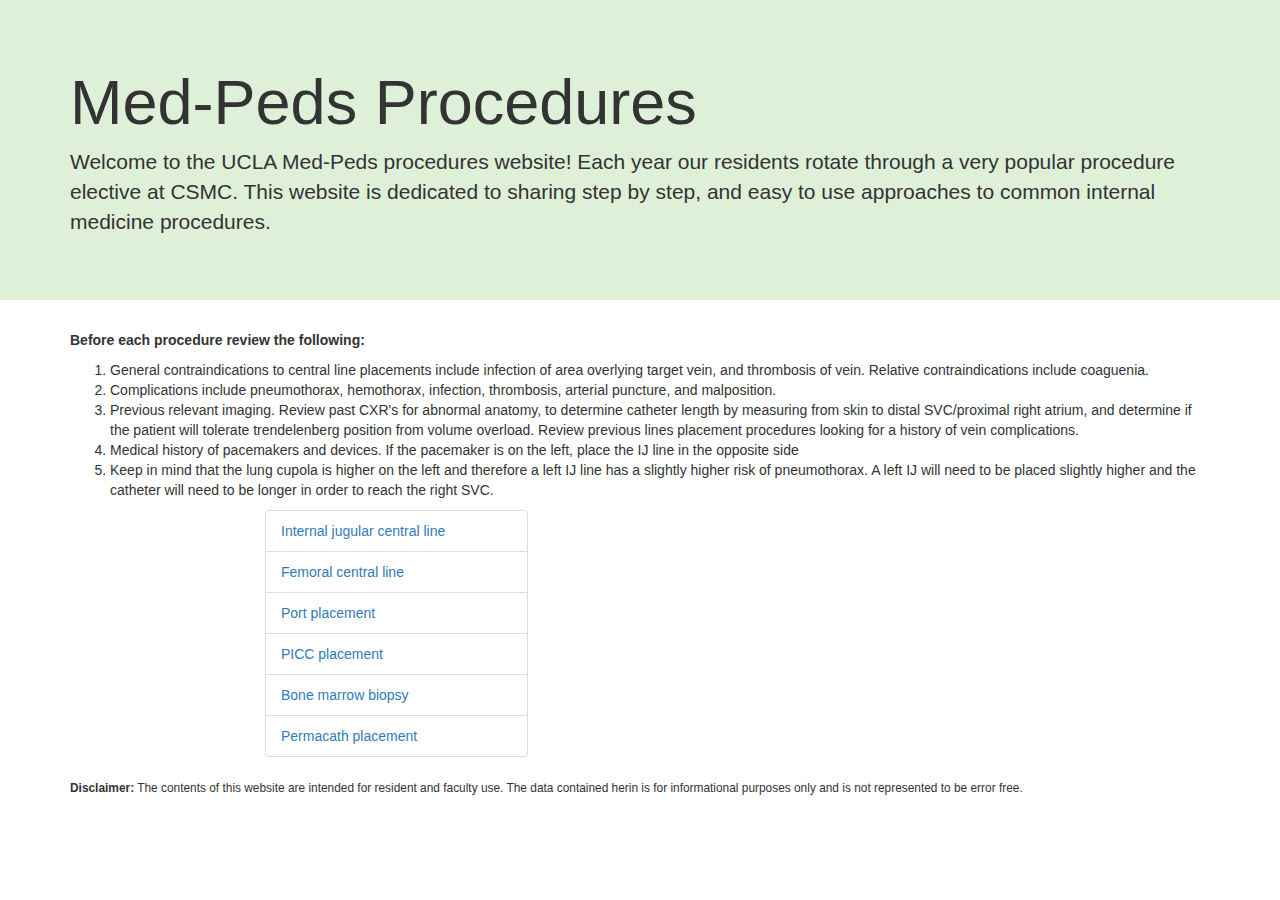
<file: index.html>
<!DOCTYPE html>
<html>
<head>
	<title>Med-Peds Procedures</title>
	<link rel="stylesheet" type="text/css" href="css/bootstrap.css">
	<link rel="stylesheet" type="text/css" href="css/styles.css">
</head>
<body>
	<div class="jumbotron" id="greenbackground">
	<div class="container">
	    <h1>Med-Peds Procedures</h1>
	  <p>Welcome to the UCLA Med-Peds procedures website! Each year our residents rotate through a very popular procedure elective at CSMC. This website is dedicated to sharing step by step, and easy to use approaches to common internal medicine procedures.</p>
	  </div>
	</div>

<div class="row">
<div class="container">
	<p><strong>Before each procedure review the following: </p></strong>
	<ol>
	 	<li>General contraindications to central line placements include infection of area overlying target vein, and thrombosis of vein. Relative contraindications include coaguenia. </li> 
	 	<li> Complications include pneumothorax, hemothorax, infection, thrombosis, arterial puncture, and malposition. </li>
	 	<li>Previous relevant imaging. Review past CXR's for abnormal anatomy, to determine catheter length by measuring from skin to distal SVC/proximal right atrium, and determine if the patient will tolerate trendelenberg position from volume overload.  Review previous lines placement procedures looking for a history of vein complications.</li>
	 	<li>Medical history of pacemakers and devices. If the pacemaker is on the left, place the IJ line in the opposite side</li>
	 	<li>Keep in mind that the lung cupola is higher on the left and therefore a left IJ line has a slightly higher risk of pneumothorax. A left IJ will need to be placed slightly higher and the catheter will need to be longer in order to reach the right SVC.</li>
	</ol>
</div>
</div>
	<div class="container">
	<div class="row">
		<div class="col-md-3 col-md-offset-2">
		<ul class="list-group">
			<li class="list-group-item"><a href="./ij.html">Internal jugular central line</a></li>
			<li class="list-group-item"><a href="femoral.html">Femoral central line</a></li>
			<li class="list-group-item"><a href="port.html">Port placement</a></li>
			<li class="list-group-item"><a href="picc.html">PICC placement</a></li>
			<li class="list-group-item"><a href="bm.html">Bone marrow biopsy</a></li>
			<li class="list-group-item"><a href="permacath.html">Permacath placement</a></li>
	</ul>
	</div>
	</div>
	</div>

<div class="row">
<div class="container">
	<p><small><strong>Disclaimer:</strong> The contents of this website are intended for resident and faculty use. The data contained herin is for informational purposes only and is not represented to be error free.</p></small>
</div>
</div>
</body>
</html>
</file>
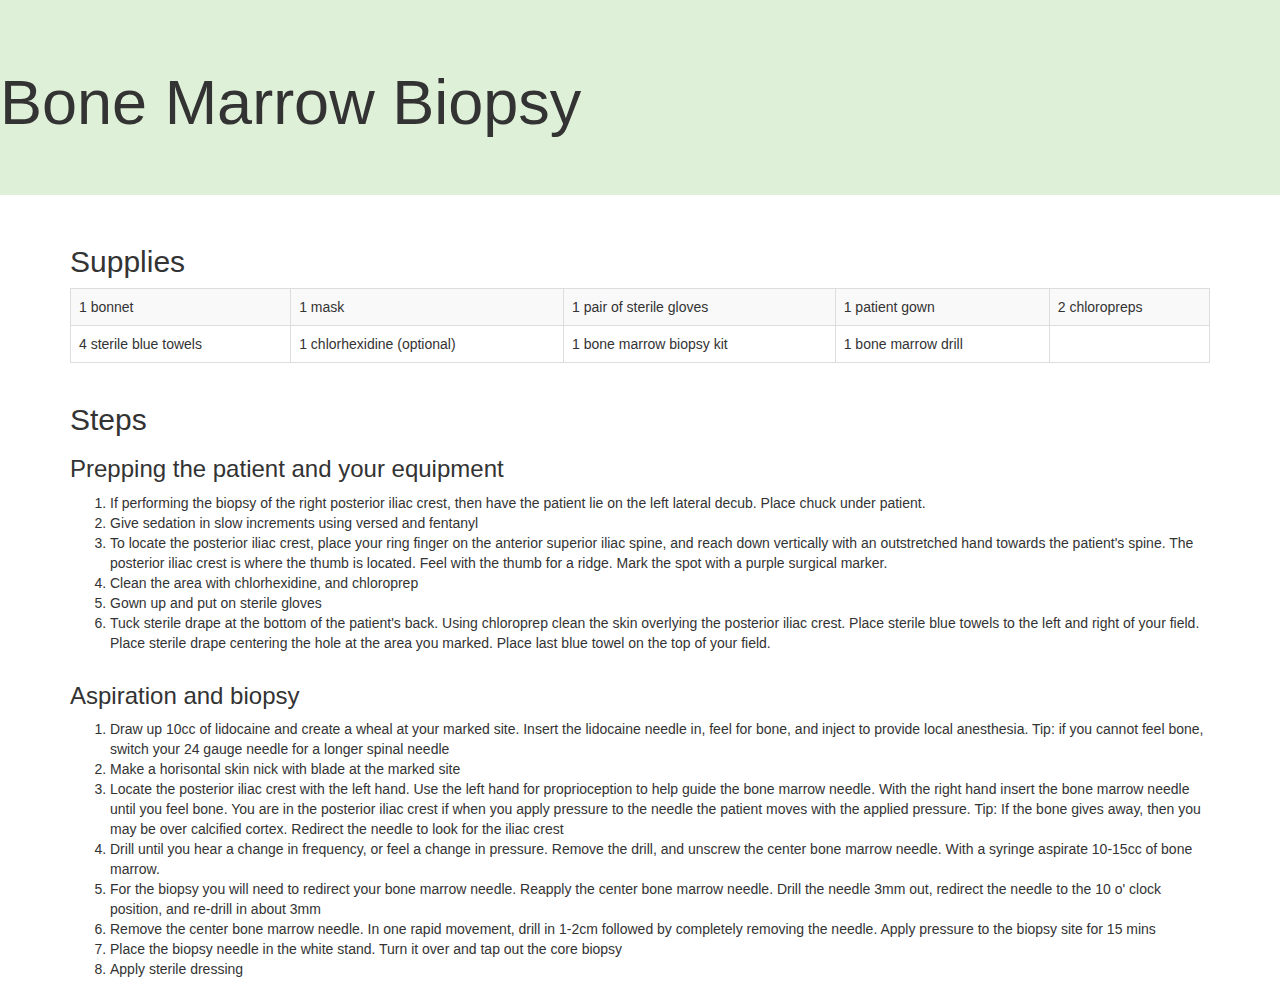
<file: bm.html>
<!DOCTYPE html>
<html>
<head>
	<title>Bone Marrow Biopsy</title>
	<link rel="stylesheet" type="text/css" href="css/bootstrap.css">
	<link rel="stylesheet" type="text/css" href="css/styles.css">
</head>
<body>
	<div class="jumbotron" id="greenbackground">
	<h1>Bone Marrow Biopsy</h1>
	</div>
<div class="row">
<div class="container">
	<h2>Supplies</h2>
		<table class="table table-striped table-hover table-bordered">
	<tr>
		<td>1 bonnet</td>
		<td>1 mask</td>
		<td>1 pair of sterile gloves</td>
		<td>1 patient gown</td>
		<td>2 chloropreps</td>
	</tr>
	<tr>
		<td>4 sterile blue towels</td>
		<td>1 chlorhexidine (optional)</td>
		<td>1 bone marrow biopsy kit</td>
		<td>1 bone marrow drill</td>
		<td></td>
	</tr>
	</table>
</div>
</div>

<div class="row">
<div class="container">
	<h2>Steps</h2>
		<h3>Prepping the patient and your equipment</h3>
	<ol>
		<li>If performing the biopsy of the right posterior iliac crest, then have the patient lie on the left lateral decub. Place chuck under patient.</li>
		<li>Give sedation in slow increments using versed and fentanyl</li>
		<li>To locate the posterior iliac crest, place your ring finger on the anterior superior iliac spine, and reach down vertically with an outstretched hand towards the patient's spine. The posterior iliac crest is where the thumb is located. Feel with the thumb for a ridge. Mark the spot with a purple surgical marker.</li>
		<li>Clean the area with chlorhexidine, and chloroprep</li>
		<li>Gown up and put on sterile gloves</li>
		<li>Tuck sterile drape at the bottom of the patient's back. Using chloroprep clean the skin overlying the posterior iliac crest. Place sterile blue towels to the left and right of your field. Place sterile drape centering the hole at the area you marked. Place last blue towel on the top of your field.</li>
	</ol>
</div>
</div>

<div class="row">
<div class="container">
		<h3>Aspiration and biopsy</h3>
	<ol>
		<li>Draw up 10cc of lidocaine and create a wheal at your marked site. Insert the lidocaine needle in, feel for bone, and inject to provide local anesthesia. Tip: if you cannot feel bone, switch your 24 gauge needle for a longer spinal needle</li>
		<li>Make a horisontal skin nick with blade at the marked site</li>
		<li>Locate the posterior iliac crest with the left hand. Use the left hand for proprioception to help guide the bone marrow needle. With the right hand insert the bone marrow needle until you feel bone. You are in the posterior iliac crest if when you apply pressure to the needle the patient moves with the applied pressure. Tip: If the bone gives away, then you may be over calcified cortex. Redirect the needle to look for the iliac crest</li>
		<li>Drill until you hear a change in frequency, or feel a change in pressure. Remove the drill, and unscrew the center bone marrow needle. With a syringe aspirate 10-15cc of bone marrow.</li>
		<li>For the biopsy you will need to redirect your bone marrow needle. Reapply the center bone marrow needle. Drill the needle 3mm out, redirect the needle to the 10 o' clock position, and re-drill in about 3mm</li>
		<li>Remove the center bone marrow needle. In one rapid movement, drill in 1-2cm followed by completely removing the needle. Apply pressure to the biopsy site for 15 mins</li>
		<li>Place the biopsy needle in the white stand. Turn it over and tap out the core biopsy</li>
		<li>Apply sterile dressing</li>
	</ol>
</div>
</div>
</body>
</html>
</file>
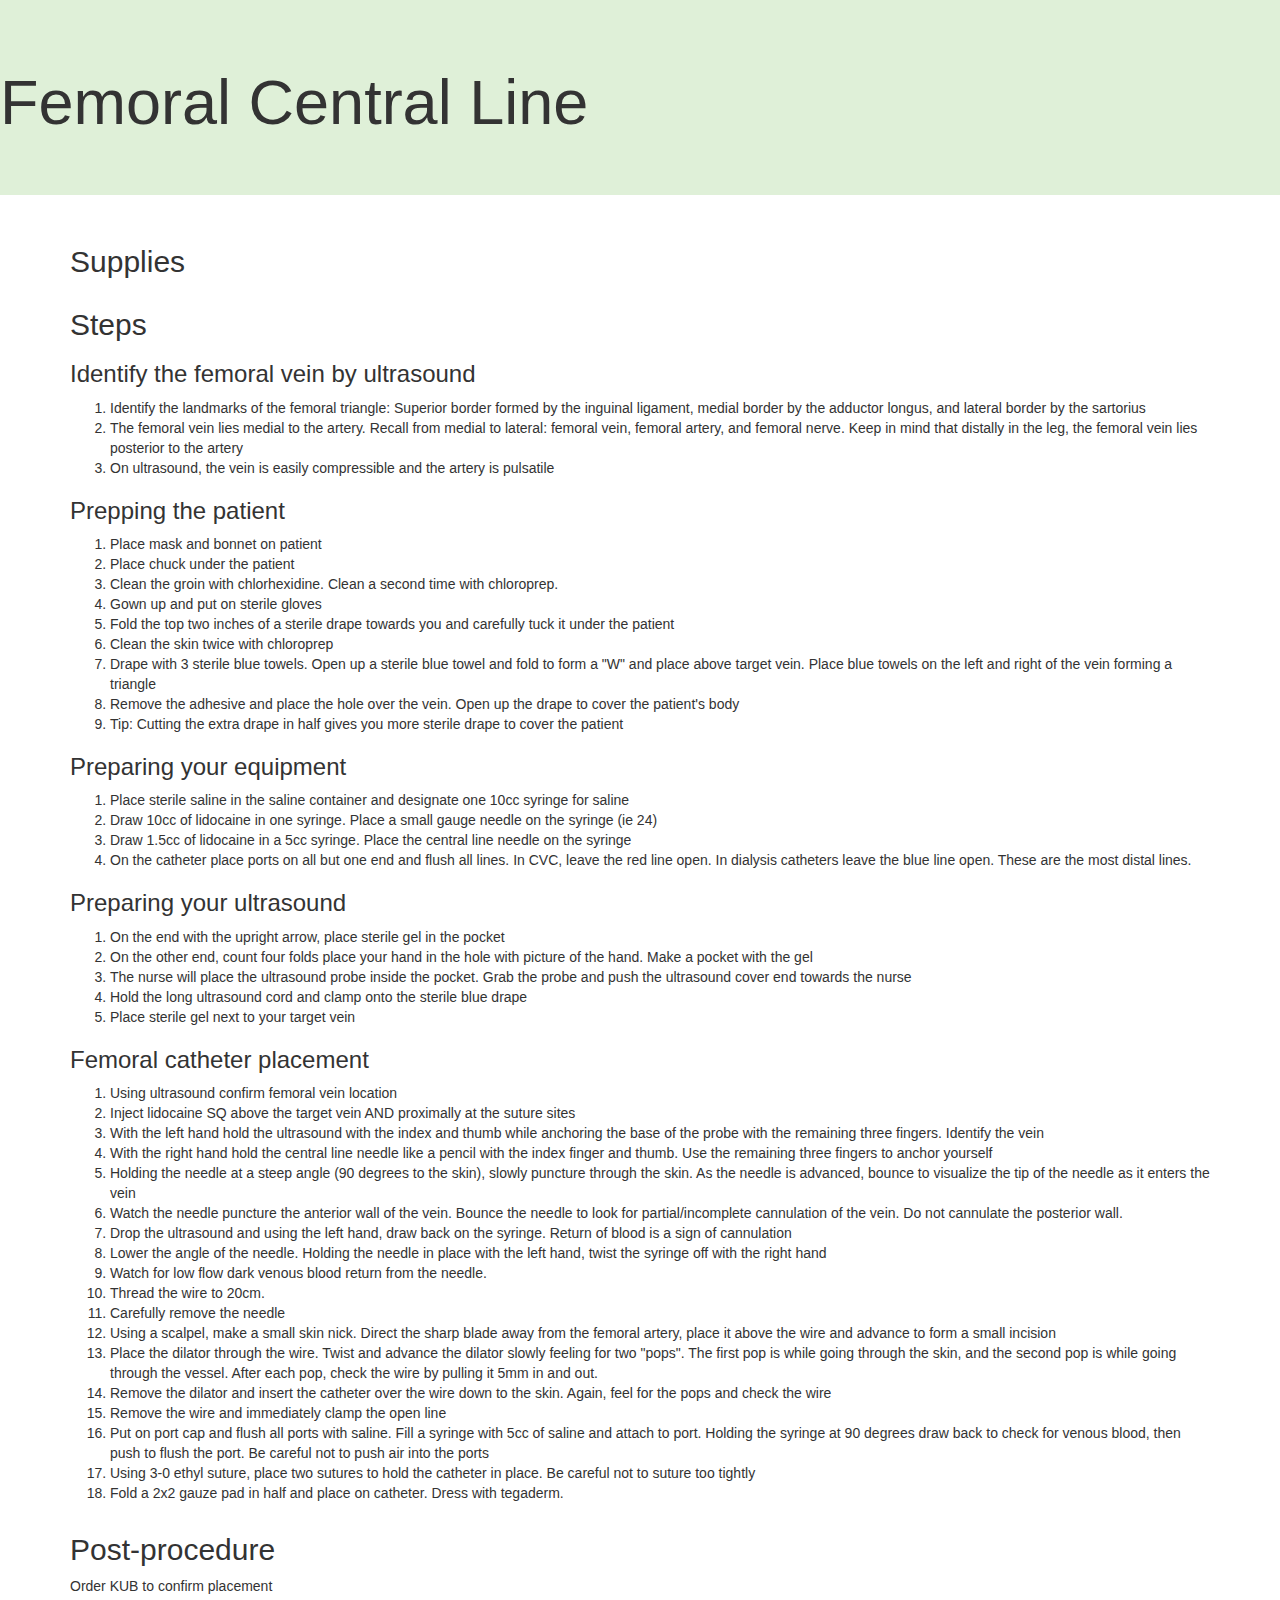
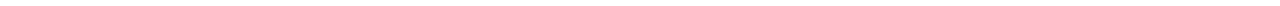
<file: femoral.html>
<!DOCTYPE html>
<html>
<head>
	<title>Femoral Central Lines</title>
	<link rel="stylesheet" type="text/css" href="css/bootstrap.css">
	<link rel="stylesheet" type="text/css" href="css/styles.css">
</head>
<body>
	<div class="jumbotron" id="greenbackground">
	<h1>Femoral Central Line</h1>
	</div>
<div class="row">
<div class="container">
	<h2>Supplies</h2>
		<p></p>
</div>
</div>

<div class="row">
<div class="container">
	<h2>Steps</h2>
		<h3>Identify the femoral vein by ultrasound</h3>
		<ol>
			<li>Identify the landmarks of the femoral triangle: Superior border formed by the inguinal ligament, medial border by the adductor longus, and lateral border by the sartorius</li>
			<li>The femoral vein lies medial to the artery. Recall from medial to lateral: femoral vein, femoral artery, and femoral nerve. Keep in mind that distally in the leg, the femoral vein lies posterior to the artery</li>
			<li>On ultrasound, the vein is easily compressible and the artery is pulsatile</li>
		</ol>
		<h3>Prepping the patient</h3>
		<ol>
			<li>Place mask and bonnet on patient</li>
			<li>Place chuck under the patient</li>
			<li>Clean the groin with chlorhexidine. Clean a second time with chloroprep.</li>
			<li>Gown up and put on sterile gloves</li>
			<li>Fold the top two inches of a sterile drape towards you and carefully tuck it under the patient</li>
			<li>Clean the skin twice with chloroprep</li>
			<li>Drape with 3 sterile blue towels. Open up a sterile blue towel and fold to form a "W" and place above target vein. Place blue towels on the left and right of the vein forming a triangle</li>
			<li>Remove the adhesive and place the hole over the vein. Open up the drape to cover the patient's body</li>
			<li>Tip: Cutting the extra drape in half gives you more sterile drape to cover the patient</li>
		</ol>
		<h3>Preparing your equipment</h3>
		<ol>
			<li>Place sterile saline in the saline container and designate one 10cc syringe for saline</li>
			<li>Draw 10cc of lidocaine in one syringe. Place a small gauge needle on the syringe (ie 24) </li>
			<li>Draw 1.5cc of lidocaine in a 5cc syringe. Place the central line needle on the syringe</li>
			<li>On the catheter place ports on all but one end and flush all lines. In CVC, leave the red line open. In dialysis catheters leave the blue line open. These are the most distal lines. </li>
		</ol>
		<h3>Preparing your ultrasound</h3>
		<ol>
			<li>On the end with the upright arrow, place sterile gel in the pocket</li>
			<li>On the other end, count four folds place your hand in the hole with picture of the hand. Make a pocket with the gel</li>
			<li>The nurse will place the ultrasound probe inside the pocket. Grab the probe and push the ultrasound cover end towards the nurse</li>
			<li>Hold the long ultrasound cord and clamp onto the sterile blue drape</li>
			<li>Place sterile gel next to your target vein</li>
		</ol>
		<h3>Femoral catheter placement</h3>
		<ol>
			<li>Using ultrasound confirm femoral vein location</li>
			<li>Inject lidocaine SQ above the target vein AND proximally at the suture sites</li>
			<li>With the left hand hold the ultrasound with the index and thumb while anchoring the base of the probe with the remaining three fingers. Identify the vein</li>
			<li>With the right hand hold the central line needle like a pencil with the index finger and thumb. Use the remaining three fingers to anchor yourself</li>
			<li>Holding the needle at a steep angle (90 degrees to the skin), slowly puncture through the skin. As the needle is advanced, bounce to visualize the tip of the needle as it enters the vein</li>
			<li>Watch the needle puncture the anterior wall of the vein. Bounce the needle to look for partial/incomplete cannulation of the vein. Do not cannulate the posterior wall.</li>
			<li>Drop the ultrasound and using the left hand, draw back on the syringe. Return of blood is a sign of cannulation</li>
			<li>Lower the angle of the needle. Holding the needle in place with the left hand, twist the syringe off with the right hand</li>
			<li>Watch for low flow dark venous blood return from the needle.</li>
			<li>Thread the wire to 20cm.</li>
			<li>Carefully remove the needle</li>
			<li>Using a scalpel, make a small skin nick. Direct the sharp blade away from the femoral artery, place it above the wire and advance to form a small incision</li>
			<li>Place the dilator through the wire. Twist and advance the dilator slowly feeling for two "pops". The first pop is while going through the skin, and the second pop is while going through the vessel. After each pop, check the wire by pulling it 5mm in and out.</li>
			<li>Remove the dilator and insert the catheter over the wire down to the skin. Again, feel for the pops and check the wire</li>
			<li>Remove the wire and immediately clamp the open line</li>
			<li>Put on port cap and flush all ports with saline. Fill a syringe with 5cc of saline and attach to port. Holding the syringe at 90 degrees draw back to check for venous blood, then push to flush the port. Be careful not to push air into the ports </li>
			<li>Using 3-0 ethyl suture, place two sutures to hold the catheter in place. Be careful not to suture too tightly
			<li> Fold a 2x2 gauze pad in half and place on catheter. Dress with tegaderm. </li> </li>
		</ol>
</div>
</div>

<div class="row">
<div class="container">
	<h2>Post-procedure</h2>
		<p>Order KUB to confirm placement</p>
</div>
</div>
</body>
</html>
</file>
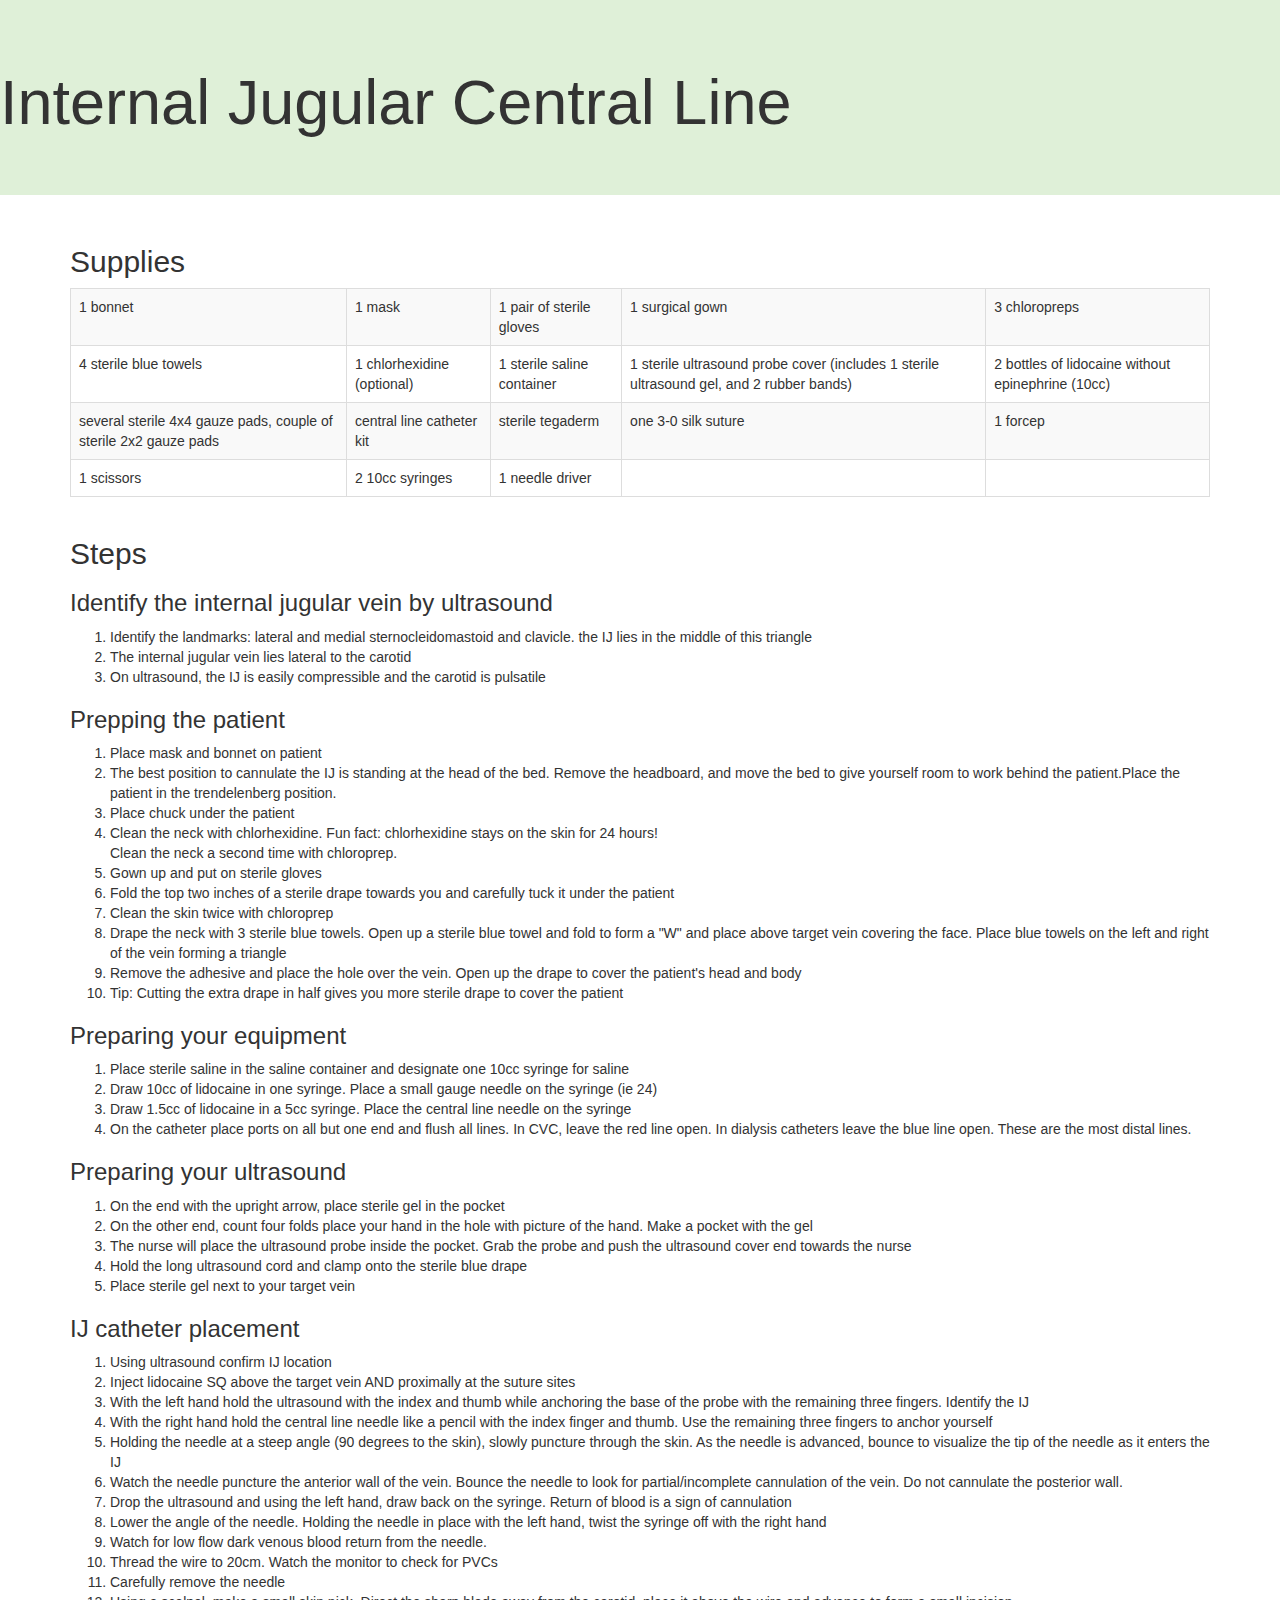
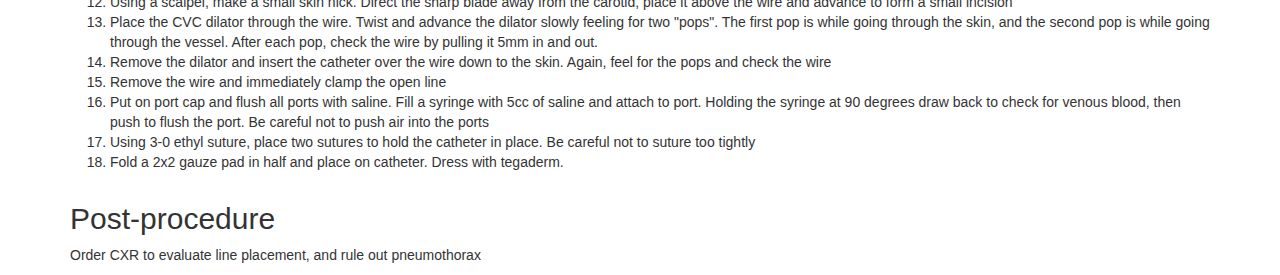
<file: ij.html>
<!DOCTYPE html>
<html>
<head>
	<title>Internal Jugular Central Line</title>
	<link rel="stylesheet" type="text/css" href="css/bootstrap.css">
	<link rel="stylesheet" type="text/css" href="css/styles.css">
</head>
<body>
	<div class="jumbotron" id="greenbackground">
	<h1>Internal Jugular Central Line</h1>
	</div>
<div class="row">
<div class="container">
	<h2>Supplies</h2>
		<table class="table table-striped table-hover table-bordered">
		<tr>
			<td>1 bonnet</td>
			<td>1 mask</td>
			<td>1 pair of sterile gloves</td>
			<td>1 surgical gown</td>
			<td>3 chloropreps</td>
		</tr>
		<tr>
			<td>4 sterile blue towels</td>
			<td>1 chlorhexidine (optional)</td>
			<td>1 sterile saline container</td>
			<td>1 sterile ultrasound probe cover (includes 1 sterile ultrasound gel, and 2 rubber bands)</td>
			<td>2 bottles of lidocaine without epinephrine (10cc)</td>
		</tr>
		<tr>
			<td>several sterile 4x4 gauze pads, couple of sterile 2x2 gauze pads</td>
			<td>central line catheter kit</td>
			<td>sterile tegaderm</td>
			<td>one 3-0 silk suture</td>
			<td>1 forcep</td>
		</tr>
		<tr>
			<td>1 scissors</td>
			<td>2 10cc syringes</td>
			<td>1 needle driver</td>
			<td></td>
			<td></td>
		</tr>
		</table>
	</div>
	</div>

<div class="row">
<div class="container">
	<h2>Steps</h2>
		<h3>Identify the internal jugular vein by ultrasound</h3>
		<ol>
			<li>Identify the landmarks: lateral and medial sternocleidomastoid and clavicle. the IJ lies in the middle of this triangle</li>
			<li>The internal jugular vein lies lateral to the carotid</li>
			<li>On ultrasound, the IJ is easily compressible and the carotid is pulsatile</li>
		</ol>
		<h3>Prepping the patient</h3>
		<ol>
			<li>Place mask and bonnet on patient</li>
			<li>The best position to cannulate the IJ is standing at the head of the bed. Remove the headboard, and move the bed to give yourself room to work behind the patient.Place the patient in the trendelenberg position.</li>
			<li>Place chuck under the patient</li>
			<li>Clean the neck with chlorhexidine. Fun fact: chlorhexidine stays on the skin for 24 hours!</li>
			</li>Clean the neck a second time with chloroprep.</li>
			<li>Gown up and put on sterile gloves</li>
			<li>Fold the top two inches of a sterile drape towards you and carefully tuck it under the patient</li>
			<li>Clean the skin twice with chloroprep</li>
			<li>Drape the neck with 3 sterile blue towels. Open up a sterile blue towel and fold to form a "W" and place above target vein covering the face. Place blue towels on the left and right of the vein forming a triangle</li>
			<li>Remove the adhesive and place the hole over the vein. Open up the drape to cover the patient's head and body</li>
			<li>Tip: Cutting the extra drape in half gives you more sterile drape to cover the patient</li>
		</ol>
		<h3>Preparing your equipment</h3>
		<ol>
			<li>Place sterile saline in the saline container and designate one 10cc syringe for saline</li>
			<li>Draw 10cc of lidocaine in one syringe. Place a small gauge needle on the syringe (ie 24) </li>
			<li>Draw 1.5cc of lidocaine in a 5cc syringe. Place the central line needle on the syringe</li>
			<li>On the catheter place ports on all but one end and flush all lines. In CVC, leave the red line open. In dialysis catheters leave the blue line open. These are the most distal lines. </li>
		</ol>
		<h3>Preparing your ultrasound</h3>
		<ol>
			<li>On the end with the upright arrow, place sterile gel in the pocket</li>
			<li>On the other end, count four folds place your hand in the hole with picture of the hand. Make a pocket with the gel</li>
			<li>The nurse will place the ultrasound probe inside the pocket. Grab the probe and push the ultrasound cover end towards the nurse</li>
			<li>Hold the long ultrasound cord and clamp onto the sterile blue drape</li>
			<li>Place sterile gel next to your target vein</li>
		</ol>
		<h3>IJ catheter placement</h3>
		<ol>
			<li>Using ultrasound confirm IJ location</li>
			<li>Inject lidocaine SQ above the target vein AND proximally at the suture sites</li>
			<li>With the left hand hold the ultrasound with the index and thumb while anchoring the base of the probe with the remaining three fingers. Identify the IJ</li>
			<li>With the right hand hold the central line needle like a pencil with the index finger and thumb. Use the remaining three fingers to anchor yourself</li>
			<li>Holding the needle at a steep angle (90 degrees to the skin), slowly puncture through the skin. As the needle is advanced, bounce to visualize the tip of the needle as it enters the IJ</li>
			<li>Watch the needle puncture the anterior wall of the vein. Bounce the needle to look for partial/incomplete cannulation of the vein. Do not cannulate the posterior wall.</li>
			<li>Drop the ultrasound and using the left hand, draw back on the syringe. Return of blood is a sign of cannulation</li>
			<li>Lower the angle of the needle. Holding the needle in place with the left hand, twist the syringe off with the right hand</li>
			<li>Watch for low flow dark venous blood return from the needle.</li>
			<li>Thread the wire to 20cm. Watch the monitor to check for PVCs</li>
			<li>Carefully remove the needle</li>
			<li>Using a scalpel, make a small skin nick. Direct the sharp blade away from the carotid, place it above the wire and advance to form a small incision</li>
			<li>Place the CVC dilator through the wire. Twist and advance the dilator slowly feeling for two "pops". The first pop is while going through the skin, and the second pop is while going through the vessel. After each pop, check the wire by pulling it 5mm in and out.</li>
			<li>Remove the dilator and insert the catheter over the wire down to the skin. Again, feel for the pops and check the wire</li>
			<li>Remove the wire and immediately clamp the open line</li>
			<li>Put on port cap and flush all ports with saline. Fill a syringe with 5cc of saline and attach to port. Holding the syringe at 90 degrees draw back to check for venous blood, then push to flush the port. Be careful not to push air into the ports </li>
			<li>Using 3-0 ethyl suture, place two sutures to hold the catheter in place. Be careful not to suture too tightly
			<li> Fold a 2x2 gauze pad in half and place on catheter. Dress with tegaderm. </li> </li>
		</ol>
</div>
</div>
<div class="row">
<div class="container">
	<h2>Post-procedure</h2>
		<p>Order CXR to evaluate line placement, and rule out pneumothorax</p>
</div>
</div>
</body>
</html>
</file>
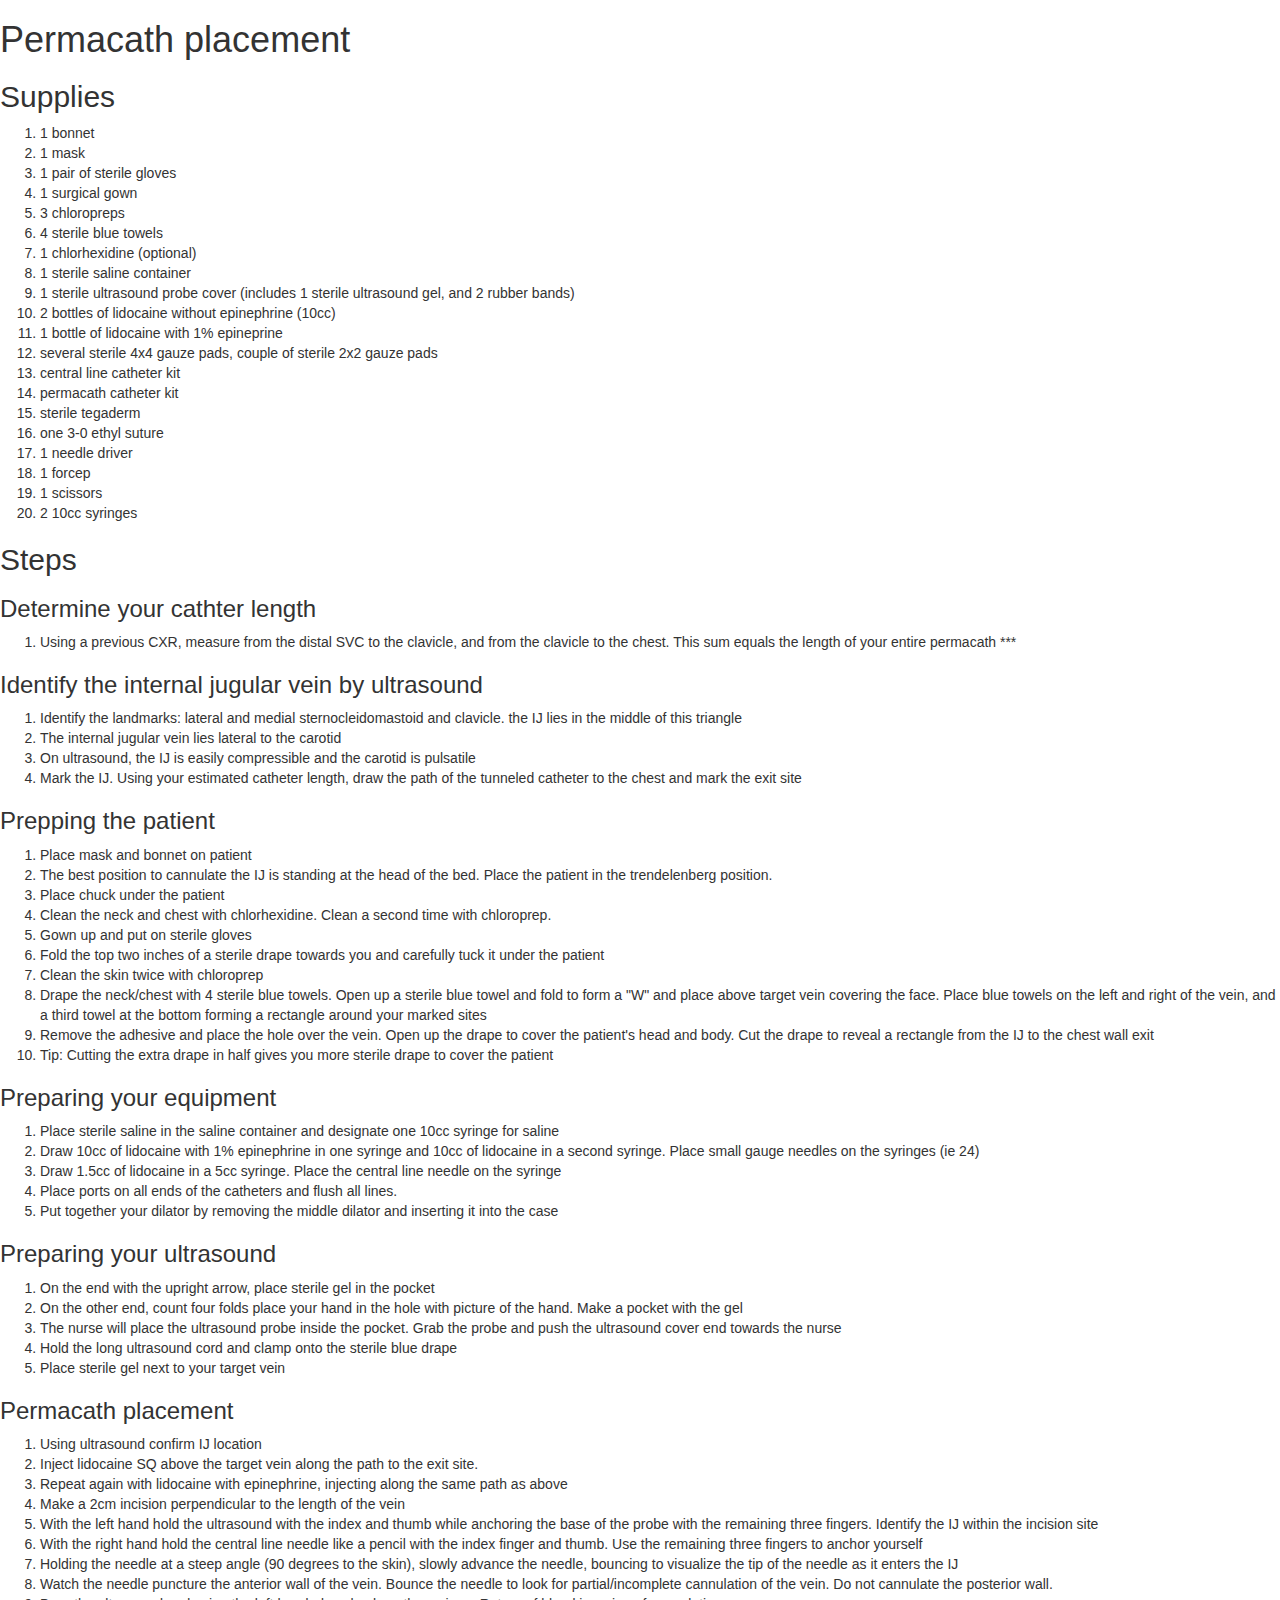
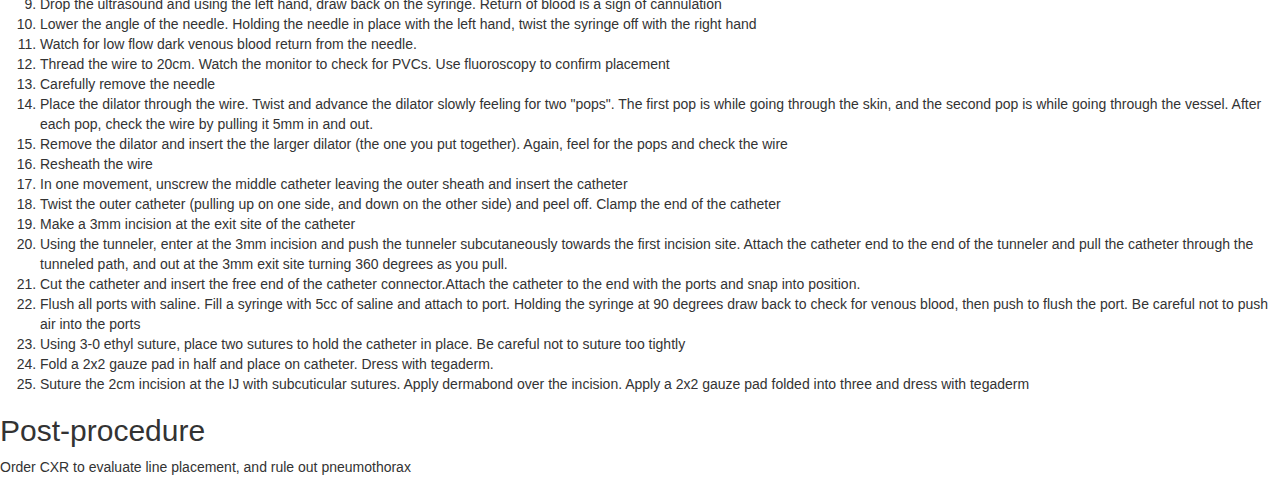
<file: permacath.html>
<!DOCTYPE html>
<html>
<head>
	<title>Permacath Placement</title>
	<link rel="stylesheet" type="text/css" href="css/bootstrap.css">
</head>
<body>
<h1>Permacath placement</h1>
	<h2>Supplies</h2>
		<ol>
			<li>1 bonnet</li>
			<li>1 mask</li>
			<li>1 pair of sterile gloves</li>
			<li>1 surgical gown</li>
			<li>3 chloropreps</li>
			<li>4 sterile blue towels</li>
			<li>1 chlorhexidine (optional)</li>
			<li>1 sterile saline container</li>
			<li>1 sterile ultrasound probe cover (includes 1 sterile ultrasound gel, and 2 rubber bands)</li>
			<li>2 bottles of lidocaine without epinephrine (10cc)</li>
			<li>1 bottle of lidocaine with 1% epineprine</li>
			<li>several sterile 4x4 gauze pads, couple of sterile 2x2 gauze pads</li>
			<li>central line catheter kit</li>
			<li>permacath catheter kit</li>
			<li>sterile tegaderm</li>
			<li>one 3-0 ethyl suture</li>
			<li>1 needle driver</li>
			<li>1 forcep</li>
			<li>1 scissors</li>
			<li>2 10cc syringes</li>
		</ol>
	<h2>Steps</h2>
		<h3>Determine your cathter length</h3>
	<ol>
		<li>Using a previous CXR, measure from the distal SVC to the clavicle, and from the clavicle to the chest. This sum equals the length of your entire permacath *** </li>
	</ol>
		<h3>Identify the internal jugular vein by ultrasound</h3>
	<ol>
		<li>Identify the landmarks: lateral and medial sternocleidomastoid and clavicle. the IJ lies in the middle of this triangle</li>
		<li>The internal jugular vein lies lateral to the carotid</li>
		<li>On ultrasound, the IJ is easily compressible and the carotid is pulsatile</li>
		<li>Mark the IJ. Using your estimated catheter length, draw the path of the tunneled catheter to the chest and mark the exit site</li>
	</ol>
		<h3>Prepping the patient</h3>
		<ol>
			<li>Place mask and bonnet on patient</li>
			<li>The best position to cannulate the IJ is standing at the head of the bed. Place the patient in the trendelenberg position.</li>
			<li>Place chuck under the patient</li>
			<li>Clean the neck and chest with chlorhexidine. Clean a second time with chloroprep.</li>
			<li>Gown up and put on sterile gloves</li>
			<li>Fold the top two inches of a sterile drape towards you and carefully tuck it under the patient</li>
			<li>Clean the skin twice with chloroprep</li>
			<li>Drape the neck/chest with 4 sterile blue towels. Open up a sterile blue towel and fold to form a "W" and place above target vein covering the face. Place blue towels on the left and right of the vein, and a third towel at the bottom forming a rectangle around your marked sites</li>
			<li>Remove the adhesive and place the hole over the vein. Open up the drape to cover the patient's head and body. Cut the drape to reveal a rectangle from the IJ to the chest wall exit</li>
			<li>Tip: Cutting the extra drape in half gives you more sterile drape to cover the patient</li>
		</ol>
		<h3>Preparing your equipment</h3>
		<ol>
			<li>Place sterile saline in the saline container and designate one 10cc syringe for saline</li>
			<li>Draw 10cc of lidocaine with 1% epinephrine in one syringe and 10cc of lidocaine in a second syringe. Place small gauge needles on the syringes (ie 24) </li>
			<li>Draw 1.5cc of lidocaine in a 5cc syringe. Place the central line needle on the syringe</li>
			<li>Place ports on all ends of the catheters and flush all lines. </li>
			<li>Put together your dilator by removing the middle dilator and inserting it into the case</li>
		</ol>
		<h3>Preparing your ultrasound</h3>
		<ol>
			<li>On the end with the upright arrow, place sterile gel in the pocket</li>
			<li>On the other end, count four folds place your hand in the hole with picture of the hand. Make a pocket with the gel</li>
			<li>The nurse will place the ultrasound probe inside the pocket. Grab the probe and push the ultrasound cover end towards the nurse</li>
			<li>Hold the long ultrasound cord and clamp onto the sterile blue drape</li>
			<li>Place sterile gel next to your target vein</li>
		</ol>
		<h3>Permacath placement</h3>
		<ol>
			<li>Using ultrasound confirm IJ location</li>
			<li>Inject lidocaine SQ above the target vein along the path to the exit site.</li>
			<li>Repeat again with lidocaine with epinephrine, injecting along the same path as above</li>
			<li>Make a 2cm incision perpendicular to the length of the vein</li>
			<li>With the left hand hold the ultrasound with the index and thumb while anchoring the base of the probe with the remaining three fingers. Identify the IJ within the incision site</li>
			<li>With the right hand hold the central line needle like a pencil with the index finger and thumb. Use the remaining three fingers to anchor yourself</li>
			<li>Holding the needle at a steep angle (90 degrees to the skin), slowly advance the needle, bouncing to visualize the tip of the needle as it enters the IJ</li>
			<li>Watch the needle puncture the anterior wall of the vein. Bounce the needle to look for partial/incomplete cannulation of the vein. Do not cannulate the posterior wall.</li>
			<li>Drop the ultrasound and using the left hand, draw back on the syringe. Return of blood is a sign of cannulation</li>
			<li>Lower the angle of the needle. Holding the needle in place with the left hand, twist the syringe off with the right hand</li>
			<li>Watch for low flow dark venous blood return from the needle.</li>
			<li>Thread the wire to 20cm. Watch the monitor to check for PVCs. Use fluoroscopy to confirm placement</li>
			<li>Carefully remove the needle</li>
			<li>Place the dilator through the wire. Twist and advance the dilator slowly feeling for two "pops". The first pop is while going through the skin, and the second pop is while going through the vessel. After each pop, check the wire by pulling it 5mm in and out.</li>
			<li>Remove the dilator and insert the the larger dilator (the one you put together). Again, feel for the pops and check the wire
			<li>Resheath the wire</li>
			<li>In one movement, unscrew the middle catheter leaving the outer sheath and insert the catheter</li>
			<li>Twist the outer catheter (pulling up on one side, and down on the other side) and peel off. Clamp the end of the catheter</li>
			<li>Make a 3mm incision at the exit site of the catheter</li>
			<li>Using the tunneler, enter at the 3mm incision and push the tunneler subcutaneously towards the first incision site. Attach the catheter end to the end of the tunneler and pull the catheter through the tunneled path, and out at the 3mm exit site turning 360 degrees as you pull.</li>
			<li>Cut the catheter and insert the free end of the catheter connector.Attach the catheter to the end with the ports and snap into position.</li>
			<li>Flush all ports with saline. Fill a syringe with 5cc of saline and attach to port. Holding the syringe at 90 degrees draw back to check for venous blood, then push to flush the port. Be careful not to push air into the ports </li>
			<li>Using 3-0 ethyl suture, place two sutures to hold the catheter in place. Be careful not to suture too tightly
			<li> Fold a 2x2 gauze pad in half and place on catheter. Dress with tegaderm. </li> </li>
			<li>Suture the 2cm incision at the IJ with subcuticular sutures. Apply dermabond over the incision. Apply a 2x2 gauze pad folded into three and dress with tegaderm</li>
			
		</ol>
	<h2>Post-procedure</h2>
		<p>Order CXR to evaluate line placement, and rule out pneumothorax</p>
</body>
</html>
</file>
<file: css/styles.css>
#greenbackground {
	background-color: #dff0d8;
}
</file>
